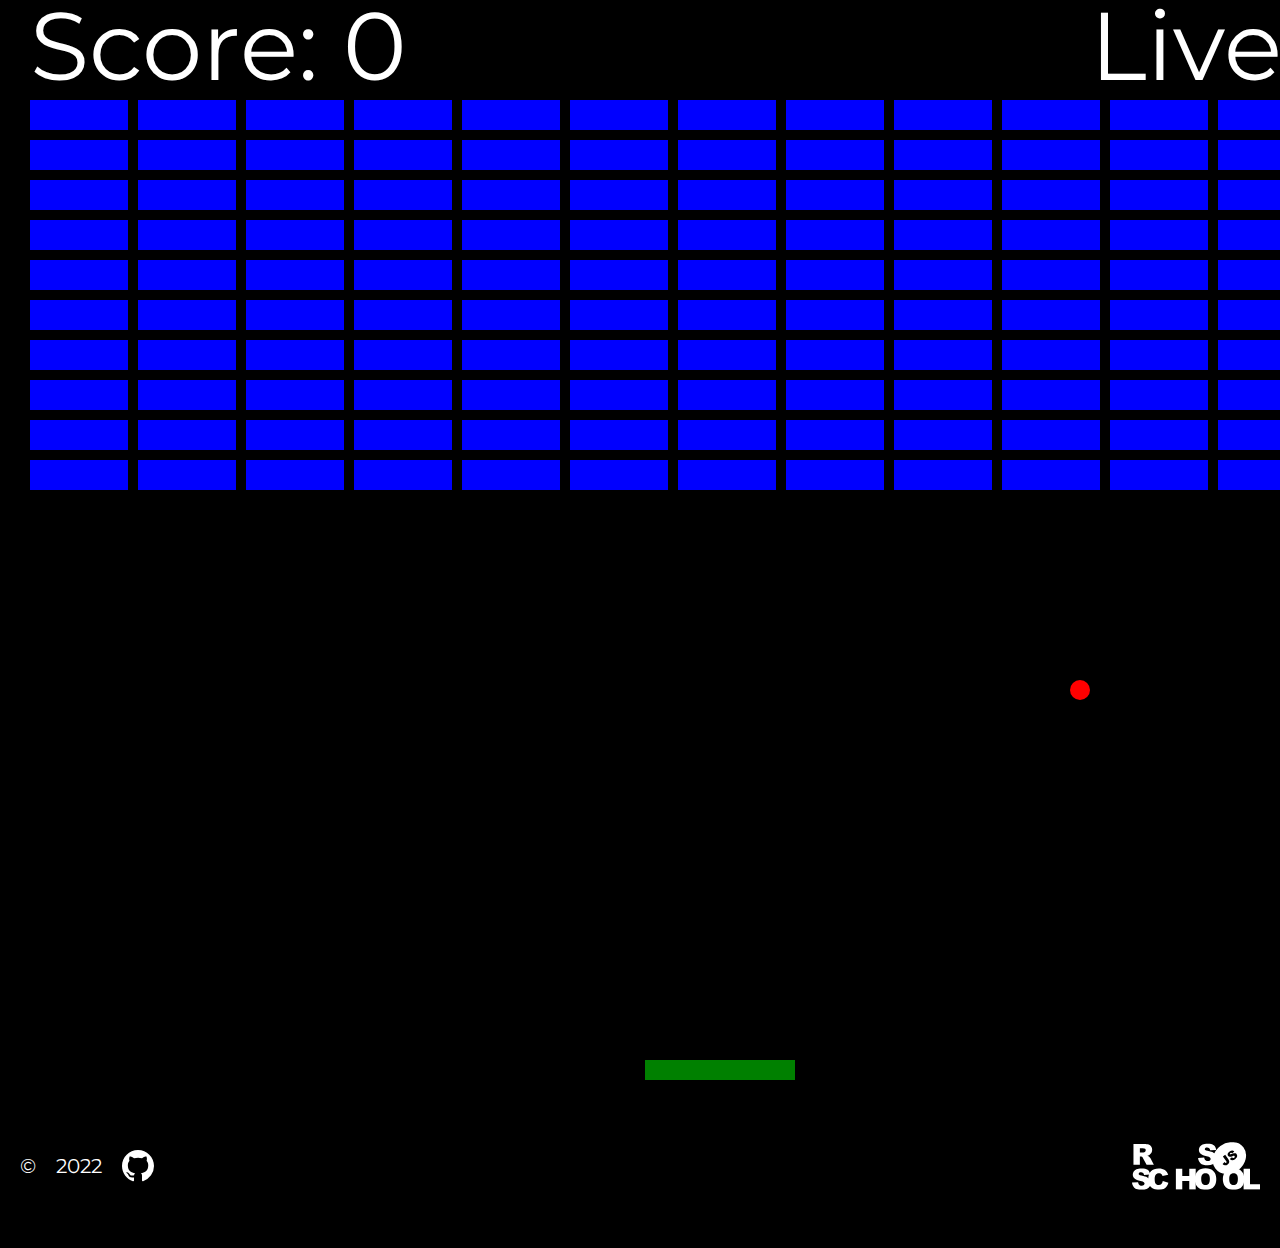
<file: game/index.html>
<!DOCTYPE html>
<html lang="en">
<head>
    <meta charset="UTF-8">
    <meta http-equiv="X-UA-Compatible" content="IE=edge">
    <meta name="viewport" content="width=device-width, initial-scale=1.0">
    <link href="https://fonts.googleapis.com/css?family=Montserrat:400,500,700|Old+Standard+TT&display=swap&subset=cyrillic" rel="stylesheet">
    <link rel="icon" href="./assets/ico/favicon.ico">
    <link rel="stylesheet" href="./style.css">
    <title>Game</title>
</head>
<body>
    <main class="main">
        <div class="wrapper">
            <div class="no-cursor">
                <canvas id="canvas" width="1440" height="1080"></canvas>
            </div>
        </div>
    </main>
    <footer class="footer">
        <div class="wrapper">
            <div class="container">
                <div class="git-link">
                    <p>©</p>
                    <p>2022</p>
                    <a href="https://github.com/zmitserfurmanau" target="_blank" rel="noopener">
                        <img src="./assets/svg/github.svg" alt="github" class="social-logo github" width="32" height="32">
                    </a>
                </div>
                    <a href="https://rs.school/js-stage0/" target="_blank" rel="noopener">
                        <img src="./assets/svg/rs_school_js_logo.svg" alt="rs_school_js" class="social-logo rsschool" width="128" height="64">
                    </a>
            </div>
        </div>
    </footer>
    <script src="./index.js" async defer></script>
</body>
</html>
</file>
<file: game/style.css>
*, 
*::before, 
*::after {
    box-sizing: border-box;
    background: #000;
    padding: 0; 
    margin: 0;
}

.no-cursor {
    cursor: none;
}

.wrapper {
    width: 100%;
    background: #000;
    display: block;
    max-width: 1440px;
    margin: 0 auto;
    padding: 0;
}

a {
    text-decoration: none;
    color: inherit;
    transition: 0.5s;
}

p {
    font-family: 'Montserrat';
    color: #fff;
}

a:hover, 
a:focus {
    color: #bdae82;
    outline: none;
}

footer 
.container, 
.social-list, 
.git-link {
    display: flex;
    justify-content: space-between;
    align-items: center;
}

footer
.container {
    padding: 50px 20px;
    font-style: normal;
    font-size: 20px;
    line-height: 50px;
}

.git-link {
    gap: 20px;
    padding-right: 17px;
    margin: 0;
}

.social-logo {
    display: block;
    background-size: contain;
    background-repeat: no-repeat;
    transition: 0.5s;
}

.social-logo:hover {
    filter: invert(6%) sepia(12%) saturate(1156%) hue-rotate(338deg) brightness(80%) contrast(80%);
}

@media screen and (max-width: 1024px) {
    .wrapper {
        width: 1024px;
    }
    canvas {
        width: 60%;
    }
    .container{
        width: 60%;
    }
}
</file>
